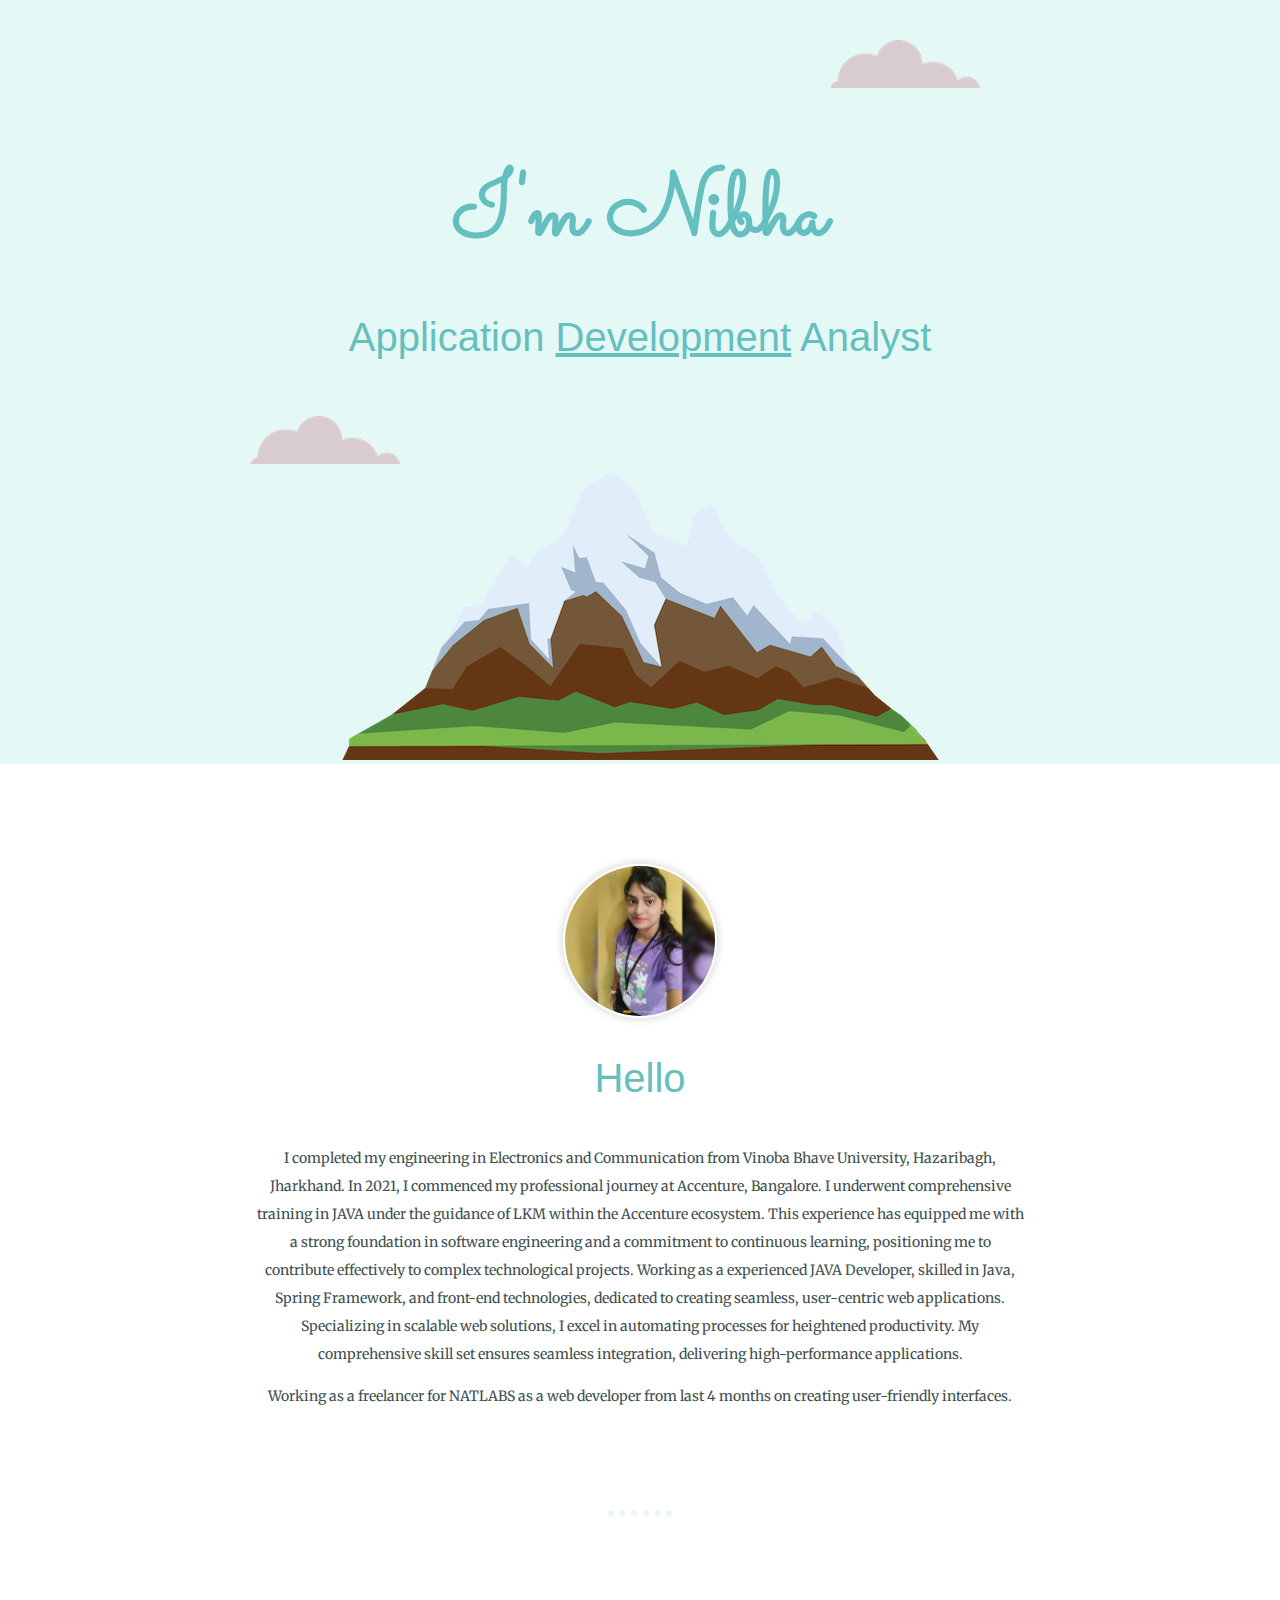
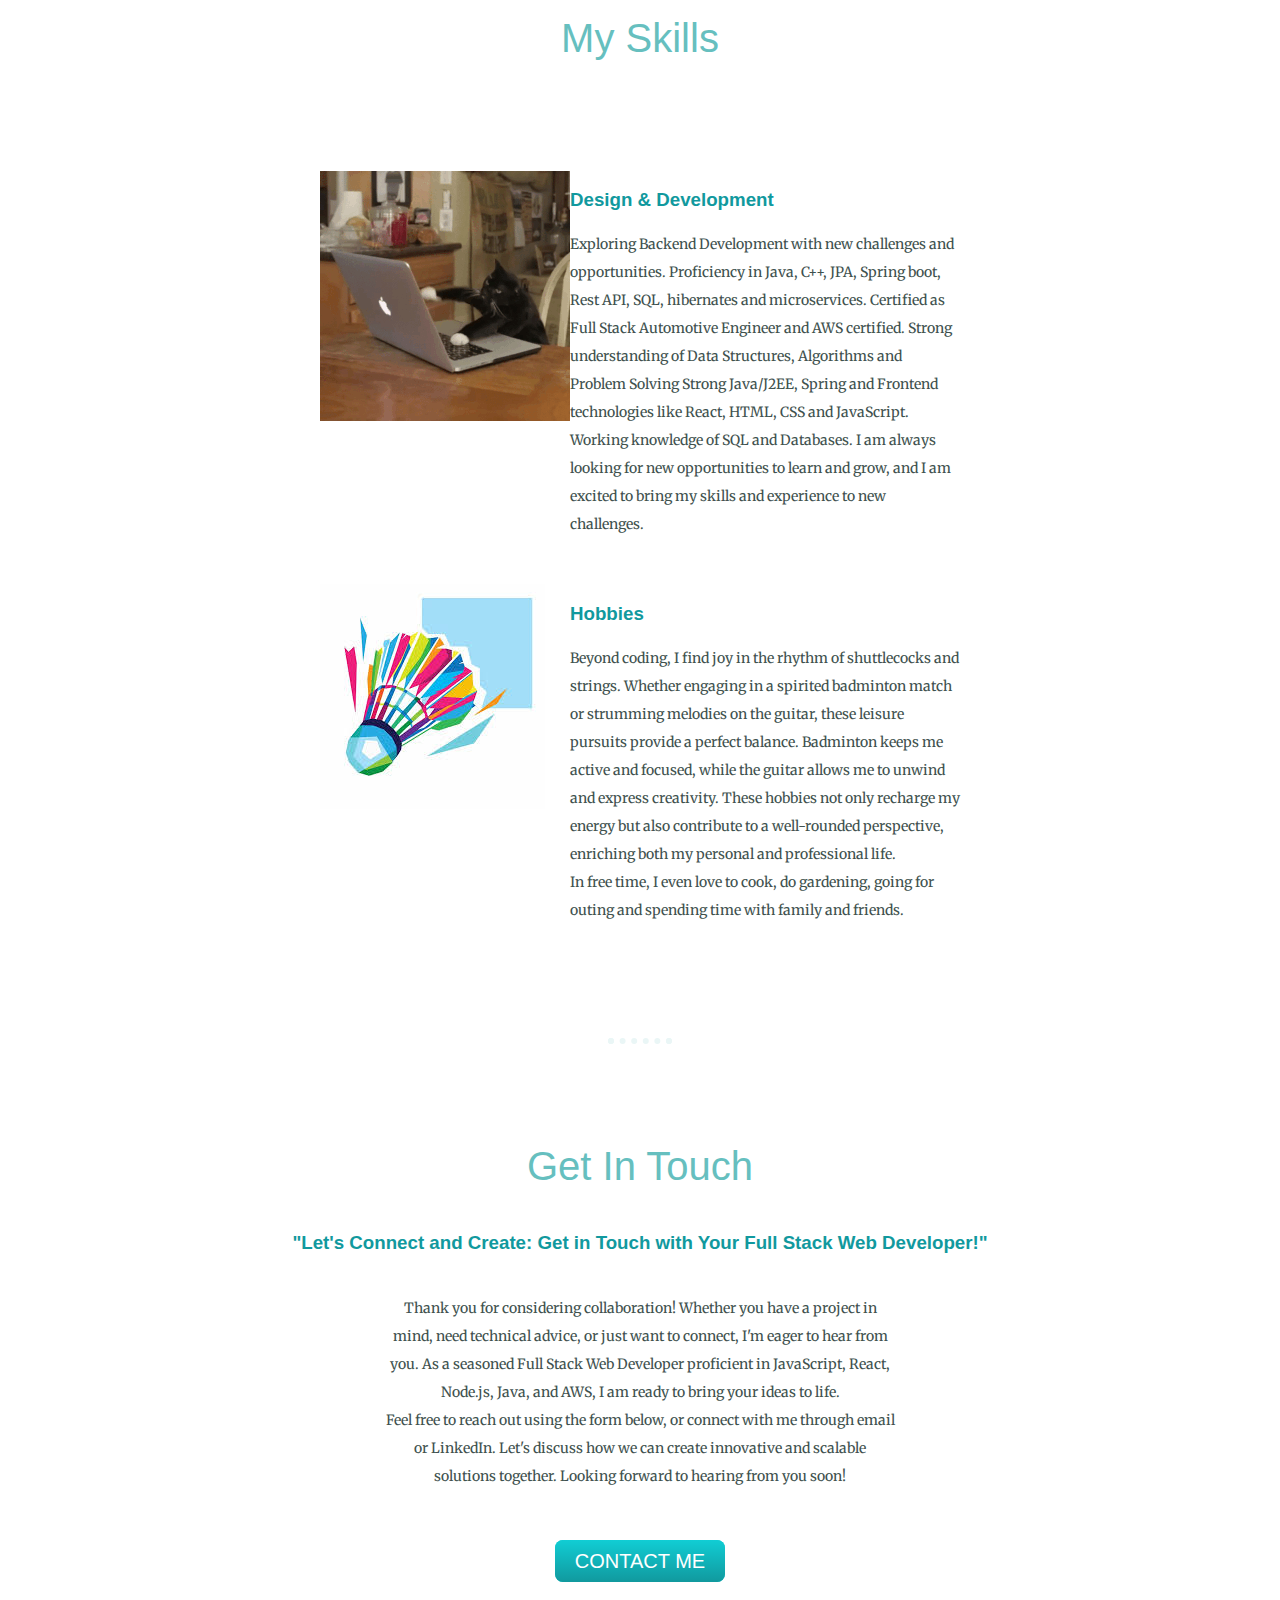
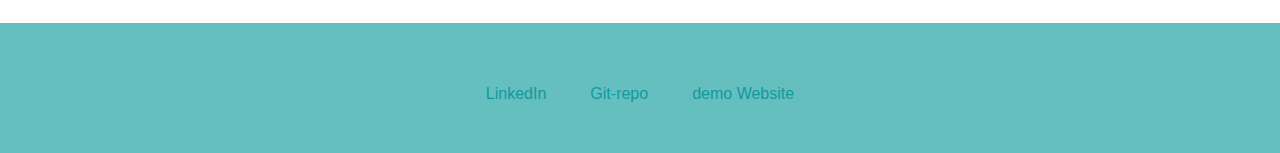
<file: index.html>
<!doctype html>
<html lang="en">

<head>
  <meta charset="utf-8">
  <meta name="viewport" content="width=device-width, initial-scale=1">
  <title>Portfolio</title>
  <link rel="stylesheet" href="./css/style.css">
  <link href="https://fonts.googleapis.com/css2?family=Merriweather:ital,wght@0,300;0,400;0,700;0,900;1,300;1,400;1,700;1,900&amp;family=Sacramento&amp;display=swap"
    rel="stylesheet">
</head>

<body>
  <div class="top-container">
    <img class="top-cloud" src="./images/top-cloud.png" alt="cloud image">
    <div class="title-text">
      <h1>I'm Nibha</h1>
      <h2>Application <span class="dev">Development</span> Analyst </h2>
    </div>
    <img class="bottom-cloud" src="./images/bottom-cloud.png" alt="bottom-cloud">
    <img class="mountain" src="./images/mountain.png" alt="mountain-view">
  </div>
  <div class="middle-container">
    <div class="profile">
      <img src="./images/profile.jpeg" alt="profile pic">
      <h2>Hello</h2>
      <p class="intro">I completed my engineering in Electronics and Communication from Vinoba Bhave University, Hazaribagh, Jharkhand. In 2021, I commenced my professional journey at Accenture, Bangalore. I underwent comprehensive training in JAVA under the guidance of LKM within the Accenture ecosystem. This experience has equipped me with a strong foundation in software engineering and a commitment to continuous learning, positioning me to contribute effectively to complex technological projects.
        Working as a experienced JAVA Developer, skilled in Java, Spring Framework, and front-end technologies, dedicated to creating seamless, user-centric web applications. Specializing in scalable web solutions, I excel in automating processes for heightened
        productivity. My comprehensive skill set ensures seamless integration, delivering high-performance applications.</p>
        <p>Working as a freelancer for NATLABS as a web developer from last 4 months on creating user-friendly interfaces.</p>
    </div>
  </div>

  <hr>
  <div class="skills">
    <h2>My Skills</h2>
    <div class="parent">
      <div class="typing">
        <img src="./images/cat-typing.gif" alt="typing cat">

      </div>
      <div class="coding">
        <h3>Design &amp; Development</h3>
        <p>Exploring Backend Development with new challenges and opportunities. Proficiency in Java, C++, JPA, Spring
          boot, Rest API, SQL, hibernates and microservices.
          Certified as Full Stack Automotive Engineer and AWS certified.
          Strong understanding of Data Structures, Algorithms and Problem Solving
          Strong Java/J2EE, Spring and Frontend technologies like React, HTML, CSS and JavaScript. Working knowledge
          of SQL and Databases.
          I am always looking for new opportunities to learn and grow, and I am excited to bring my skills and
          experience to new challenges.</p>
      </div>
      <div class="hobbies">
        <img class="hobbies-img" src="./images/badminton.jpg" alt="hobbies-img">
      </div>
      <div class="hobbies">
        <h3>Hobbies</h3>
        <p>Beyond coding, I find joy in the rhythm of shuttlecocks and strings. Whether engaging in a spirited
          badminton match or strumming melodies on the guitar, these leisure pursuits provide a perfect balance.
          Badminton keeps me active and focused, while the guitar allows me to unwind and express creativity. These
          hobbies not only recharge my energy but also contribute to a well-rounded perspective, enriching both my
          personal and professional life.
        <br>
        In free time, I even love to cook, do gardening, going for outing and spending time with family and friends.</p>
      </div>
    </div>
    <hr>
    <div class="contact-me">
      <h2>Get In Touch</h2>
      <h3>"Let's Connect and Create: Get in Touch with Your Full Stack Web Developer!"</h3>
      <p class="contact-message">Thank you for considering collaboration! Whether you have a project in mind, need
        technical advice, or just want to connect, I'm eager to hear from you. As a seasoned Full Stack Web Developer
        proficient in JavaScript, React, Node.js, Java, and AWS, I am ready to bring your ideas to life.
        <br>
        Feel free to reach out using the form below, or connect with me through email or LinkedIn. Let's discuss how
        we can create innovative and scalable solutions together. Looking forward to hearing from you soon!
      </p>
      <a class="btn" href="contact.html">CONTACT ME</a>
    </div>
  </div>
  </div>
  <div class="bottom-container">
    <a class="footer-link" href="https://www.linkedin.com/in/impervious-nibha/">LinkedIn</a>
    <a class="footer-link" href="https://github.com/Nibha2405">Git-repo</a>
    <a class="footer-link" href="https://impervious.my.canva.site/hotel-majestic24">demo Website</a>
  </div>
</body>

</html>
</file>
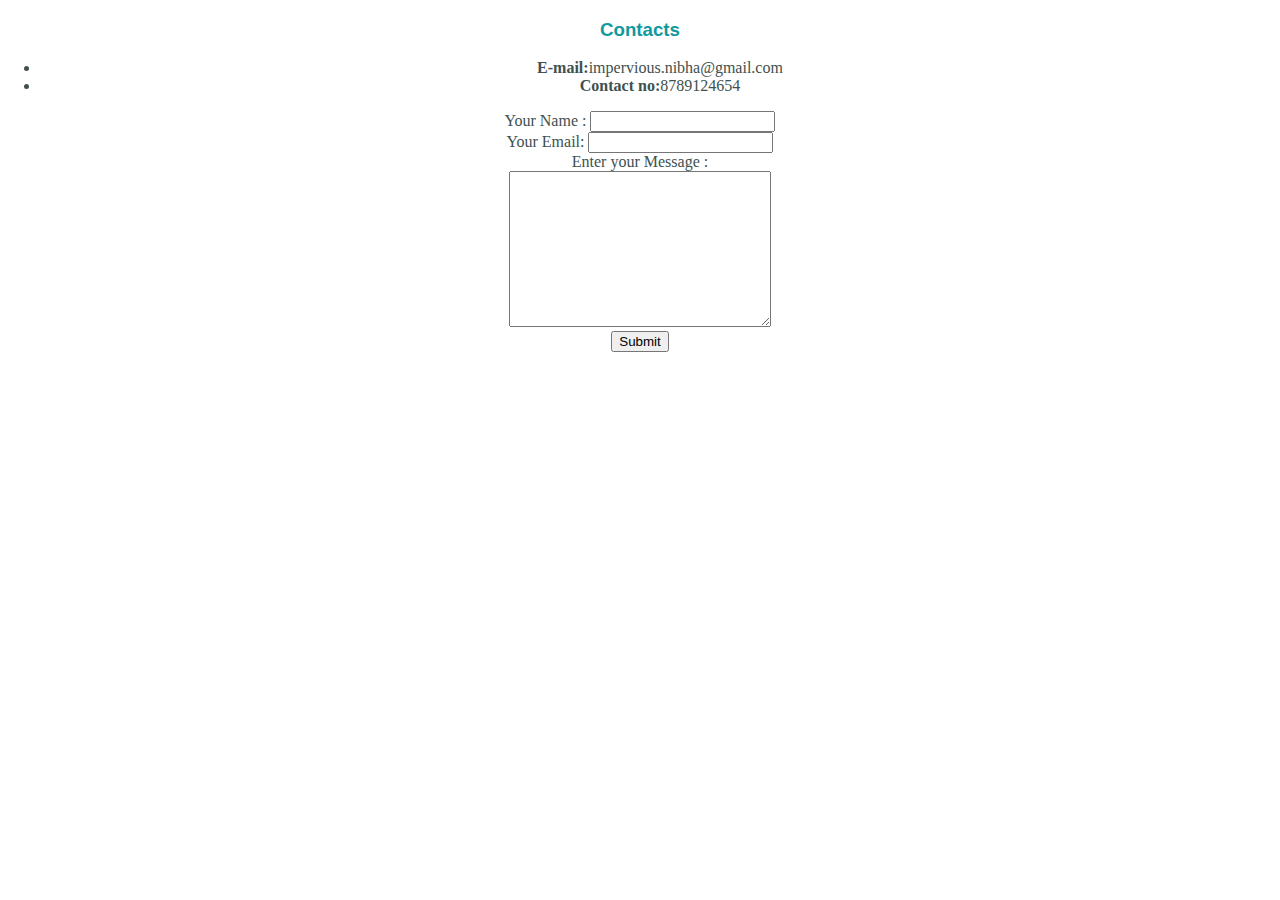
<file: contact.html>
<!DOCTYPE html>
<html lang="en" dir="ltr">
  <head>
    <meta charset="utf-8">
    <title></title>
        <link rel="stylesheet" href="./css/style.css">
  </head>
  <body>
    <h3><en>
      <strong>Contacts</strong>
    </en></h3>
    <ul>
      <li><strong>E-mail:</strong>impervious.nibha@gmail.com</li>
      <li><strong>Contact no:</strong>8789124654</li>
    </ul>
  </body>

<form  action="mailto:impervious.nibha@gmail.com" method="post" enctype="text/plain">
  <label>Your Name :</label>
  <input type="text" name="yourName" value="">
  <br>
  <label>Your Email:</label>
  <input type="email" name="yourEmail" value="">
  <br>
  <label>Enter your Message :</label><br>
  <textarea name="yourMessage" rows="10" cols="30"></textarea><br>
  <input type="submit" name="">
</form>
</html>
</file>
<file: css/style.css>
body {
    color: #40514e;
    margin: 0;
    text-align: center;
    font-family: "Merriweather", serif;
}
h1 {
    color: #66bfbf;
    font-size: 5.625rem;
    margin: 50px auto 0 auto;
    font-family: "Sacramento", cursive;
}
h2 {
    color: #66bfbf;
    font-family: "Montserrat", sans-serif;
    font-size: 2.5rem;
    font-weight: normal;
    padding-bottom: 10px;
}
.dev{
    text-decoration: underline;    
}
div{
    display: block;
}
.top-container{
    background-color: #e4f9f5;
    position: relative;
    padding-top: 100px;
}
.middle-container{
    margin-top: 100px;
    margin-right: 0px;
    margin-bottom: 100px;
    margin-left: 0px;
    text-align: center;

}
.bottom-container{
background-color: #66bfbf;
padding: 150px 0 20px;
padding-top: 60px;
padding-right: 0px;
padding-bottom: 50px;
padding-left: 0px;
margin-top: 50px;
}
.top-cloud {
    position: absolute;
    right: 300px;
    top: 40px;
}
img {
    overflow-clip-margin: content-box;
    overflow: clip;
}
.bottom-cloud {
    position: absolute;
    left: 250px;
    bottom: 300px;
}
a {
    color: #11999e;
    font-family: "Montserrat", sans-serif;
    margin: 10px 20px;
    text-decoration: none;
}
  
  .profile img {
    border-radius: 50%;
    max-width: 150px; /* Adjust the size as needed */
    border: 2px solid #fff; /* Border color */
    box-shadow: 0 0 10px rgba(0, 0, 0, 0.2); /* Optional: Add a subtle box shadow for depth */
  }
  .footer-link{
    text-align: center;
  }
  .parent {
    display: grid;
    grid-template-columns: 0.5fr 1fr;
    grid-template-rows: repeat(1, 1fr);
    width: 50%;
    margin: 100px auto 0 auto;
    text-align: left;
    row-gap: 2rem;
}
img {
    overflow-clip-margin: content-box;
    overflow: clip;
}
.intro {
    width: 60%;
    margin: auto;
}
p {
    line-height: 2;
}
p {
    display: block;
    margin-block-start: 1em;
    margin-block-end: 1em;
    margin-inline-start: 0px;
    margin-inline-end: 0px;
    font-family: "Merriweather", sans-serif;
    font-size: 14px;
    color:#40514e;
}
.btn {
    background: #11cdd4;
    background-image: linear-gradient(to bottom, #11cdd4, #11999e);
    border-radius: 8px;
    font-family: "Montserrat", sans-serif;
    color: #ffffff;
    font-size: 20px;
    padding: 10px 20px 10px 20px;
    text-decoration: none;
    margin: 10px 20px 10px 20px;
}
.contact-message {
    width: 40%;
    margin: 40px auto 60px;
    color:#40514e;
    font-family: "Merriweather", sans-serif;
    font-size: 14px;
    text-align: center;
}
a.footer-link {
    color: #11999e;
    font-family: "Montserrat", sans-serif;
    margin: 10px 20px;
    text-decoration: none;
}
h3 {
    color: #11999e;
    font-family: "Montserrat", sans-serif;
}
hr {
    border: dotted #eaf6f6 6px;
    border-bottom: none;
    width: 4%;
    margin: 100px auto;
}
</file>
